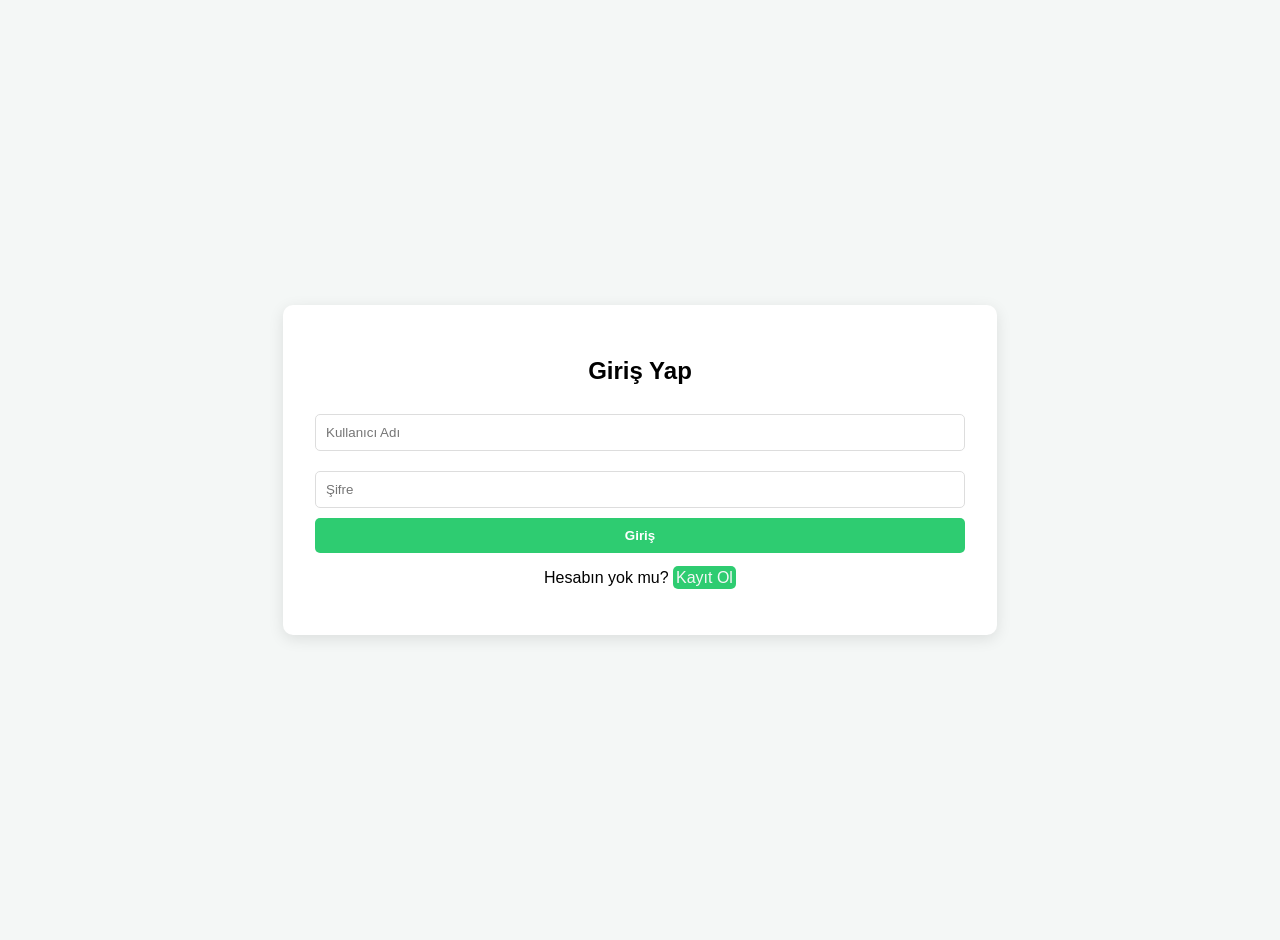
<file: frontend/index.html>
<!DOCTYPE html>
<html lang="tr">
<head>
    <meta charset="UTF-8">
    <title>SpendAI - Auth</title>
    <link rel="stylesheet" href="style.css">
</head>
<body>
    <div class="container">
        <div id="loginSection">
            <h2>Giriş Yap</h2>
            <form id="loginForm">
                <input type="text" id="logUsername" placeholder="Kullanıcı Adı" required>
                <input type="password" id="logPassword" placeholder="Şifre" required>
                <button type="submit" class="btn-login">Giriş</button>
            </form>
            <p>Hesabın yok mu? <a class="register-btn" href="#" onclick="toggleAuth()">Kayıt Ol</a></p>
        </div>

        <div id="registerSection" style="display: none;">
            <h2>Kayıt Ol</h2>
            <form id="registerForm">
                <input type="text" id="regUsername" placeholder="Kullanıcı Adı" required>
                <input type="email" id="regEmail" placeholder="E-posta" required>
                <input type="password" id="regPassword" placeholder="Şifre" required>
                <button type="submit" class="btn-reg">Kayıt Ol</button>
            </form>
            <p>Zaten üye misin? <a class="register-btn" href="#" onclick="toggleAuth()">Giriş Yap</a></p>
        </div>

        <p id="message"></p>
    </div>
    <script src="./app.js"></script>
</body>
</html>
</file>
<file: frontend/style.css>
body {
    font-family: 'Segoe UI', sans-serif;
    background-color: #f4f7f6;
    display: flex;
    justify-content: center;
    align-items: center;
    height: 100vh;
    margin: 0;
    padding: 20px;
    text-align: center;
    grid-template-columns: repeat(auto-fit, minmax(300px, 1fr));
    gap: 20px;
    padding: 20px;
}

.container {
    background: white;
    padding: 2rem;
    border-radius: 10px;
    box-shadow: 0 4px 15px rgba(0,0,0,0.1);
    width: 650px;
}

input {
    width: 100%;
    padding: 10px;
    margin: 10px 0;
    border: 1px solid #ddd;
    border-radius: 5px;
    box-sizing: border-box;
}

button {
    width: 100%;
    padding: 10px;
    background-color: #2ecc71;
    color: white;
    border: none;
    border-radius: 5px;
    cursor: pointer;
    font-weight: bold;
}

button:hover {
    background-color: #27ae60;
}

.delete-btn {
    background-color: #e74c3c;
    color: white;
    border: none;
    padding: 5px 10px;
    cursor: pointer;
    border-radius: 4px;
}

.delete-btn:hover {
    background-color: #c0392b;
}

.register-btn{
display: inline-flexbox;
text-decoration: none;
background-color: #2ecc71;
color: #f4f7f6;
border-radius: 5px;
padding: 3px;
}

.reward-card {
    background: linear-gradient(135deg, #1e3c72 0%, #2a5298 100%);
    color: white;
    padding: 20px;
    border-radius: 12px;
    margin-bottom: 20px;
    display: flex;
    justify-content: space-between;
    align-items: center;
    box-shadow: 0 4px 15px rgba(0,0,0,0.2);
}

.rank-badge {
    background: #FFD700;
    color: #333;
    padding: 5px 15px;
    border-radius: 20px;
    font-weight: bold;
    font-size: 0.9em;
    display: inline-block;
    margin-top: 8px;
}

.xp-container {
    width: 220px;
    background: rgba(255,255,255,0.2);
    height: 12px;
    border-radius: 6px;
    margin-top: 8px;
    overflow: hidden;
    position: relative;
}

.xp-bar {
    height: 100%;
    background: #fff;
    width: 0%; /* JS ile güncellenecek */
    transition: width 1s ease-in-out;
}

.category-tag {
    background: #e1f5fe;
    color: #01579b;
    padding: 2px 8px;
    border-radius: 12px;
    font-size: 0.85em;
    font-weight: bold;
}




/*adminCSS*/
table { 
    width: 100%; border-collapse: collapse; margin-top: 20px; 
}

th, td { 
    border: 1px solid #ddd; padding: 12px; text-align: left; 
}

th { 
    background-color: #3498db; color: white; 
}

.delete-btn { 
background-color: #e74c3c; 
color: white; 
border: none; 
padding: 8px 12px; 
cursor: pointer; 
border-radius: 4px; 
}
.delete-btn:hover { 
    background-color: #c0392b; 
}

/*anasayfaCSS*/


.ai-section { 
    background: #f4f7f6; padding: 20px; border-radius: 10px; margin: 20px 0; border: 1px solid #ddd; 
}

textarea { 
    width: 100%; height: 80px; padding: 1px; border-radius: 5px; border: 1px solid #ccc; margin-bottom: 10px; font-family: inherit; 
}

table { 
    width: 100%; border-collapse: collapse; margin-top: 20px; 
}

th, td { 
    border: 1px solid #ddd; padding: 12px; text-align: left; 
}

th { 
    background-color: #4CAF50; color: white; 
}

.loading { 
    color: #666; font-style: italic; display: none; 
}


@media (max-width: 768px) {
  .sidebar {
    display: none; 
  }
  body {
    font-size: 14px;
  }
}

@media (max-width: 480px) {
  .nav-links {
    flex-direction: column; 
  }
}
</file>
